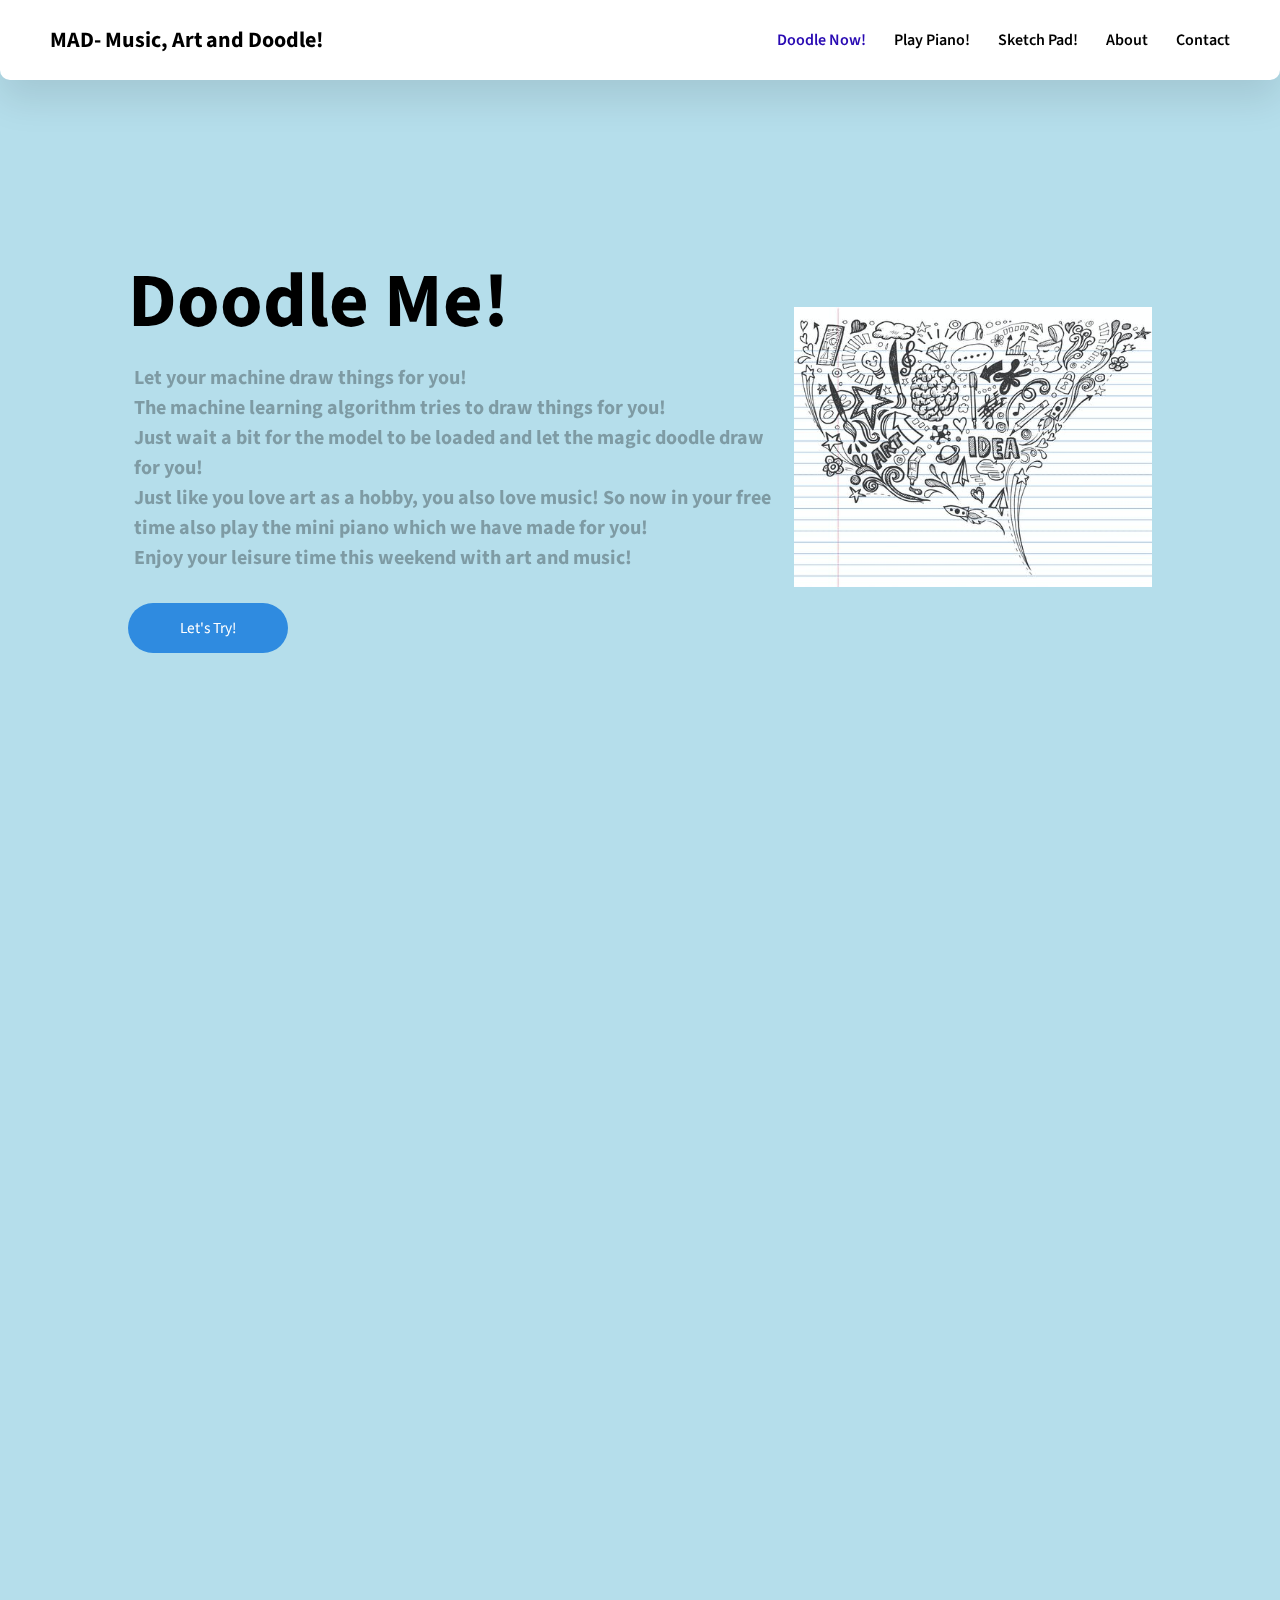
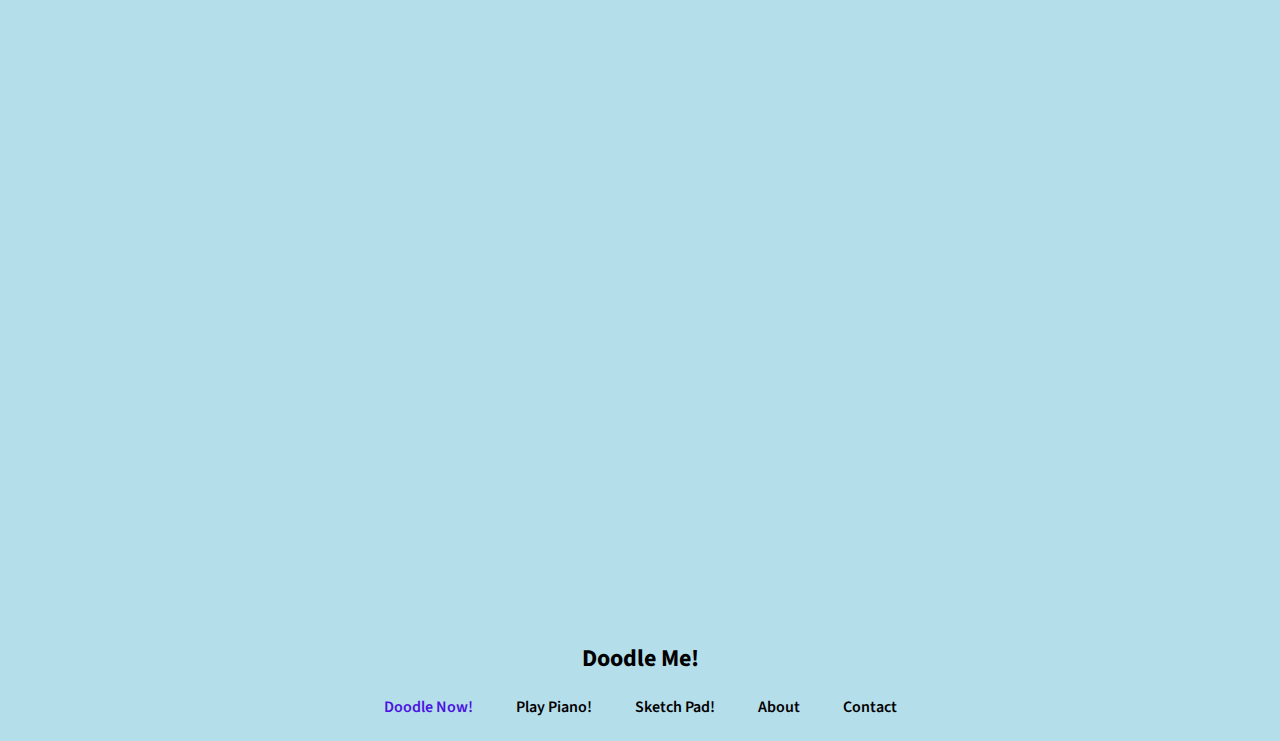
<file: index.html>
<!DOCTYPE html>
<html lang="en">
<head>
    <meta charset="UTF-8">
    <meta name="viewport" content="width=device-width, initial-scale=1.0">
    <meta http-equiv="X-UA-Compatible" content="ie=edge">
    <title>DoodleMe|2021</title>
    <link rel="stylesheet" href="styles.css">
    <link href="https://fonts.googleapis.com/css2?family=Source+Sans+Pro:wght@400;600&display=swap" rel="stylesheet">
    <link href="https://unpkg.com/aos@2.3.1/dist/aos.css" rel="stylesheet">
</head>
<body>
    <div class="wrapper">
        <div class="nav">
            <div class="logo">
                <h4>MAD- Music, Art and Doodle!</h4>
            </div>
            <div class="links">
                <a href="deepDrawing.html" class="mainlink">Doodle Now!</a>
                <a href="piano.html">Play Piano!</a>
                <a href="sketchpad.html">Sketch Pad!</a>
                <a href="index.html">About</a>
                <a href="contact.html">Contact</a>
            </div>
        </div>

        <!-- LANDING PAGE -->

        <div class="landing">
            <div class="landingText" data-aos="fade-up" data-aos-duration="1000">
                <h1>Doodle Me! </h1>
                <h3>Let your machine draw things for you!<br> The machine learning algorithm tries to draw things for you!
                <br> Just wait a bit for the model to be loaded and let the magic doodle draw for you!
              <br> Just like you love art as a hobby, you also love music! So now in your free time also 
             play the mini piano which we have made for you! <br> Enjoy your leisure time this weekend with art and music!</h3>
                <div class="btn">
                    <a href="deepDrawing.html">Let's Try!</a>
                </div>
            </div>
            <div class="landingImage" data-aos="fade-down" data-aos-duration="2000">
                <img src="img/doodle.jpg" alt="">
            </div>
        </div>

        <!-- ABOUT SECTION -->

        <div class="about">
            <div class="aboutText" data-aos="fade-up" data-aos-duration="1000">
                <h1> <span style="color:#2f8be0;font-size:3vw">Features</span> </h1>
            </div>
            <div class="aboutList" data-aos="fade-left" data-aos-duration="1000">
                <ol>
                    <li> 
                        <span>01</span>
                         <p>Every time you lift your pen up, a machine learning algorithm tries to finish that
                           stroke and match the category you have selected!
                         </p>
                    </li>
                    <li> 
                        <span>02</span>
                         <p>Start with the map drawing and then...Try drawing multiple categories on the same page! Select it from the dropdown provided and with every run again..a new figure is drawn!</p>
                    </li>
                    <li> 
                        <span>03</span>
                         <p>Play the piano also in your leisure time!</p>
                    </li>
                    <li> 
                      <span>04</span>
                       <p>Also use the sketch pad to draw down your own stuff whatever you would like to!</p>
                  </li>
                  </ol>
            </div>
        </div>

        <!-- INFO SECTION -->

        <div class="infoSection">
            <div class="infoHeader" data-aos="fade-up" data-aos-duration="1000">
                <h1> <span style="color:#4115e2">About Us</span> </h1>
            </div>
            <div class="infoCards">
                <div class="card one" data-aos="fade-up" data-aos-duration="1000">
                    <img src="img/learn.png" class="cardoneImg" alt="" data-aos="fade-up" data-aos-duration="1100">
                    <div class="cardbgone"></div>
                    <div class="cardContent">
                        <h2>Tanisha Rakshit</h2>
                        <p>3rd year ECE student at Vellore Institute of Technology.</p>
                        <a href="https://www.linkedin.com/in/tanisha-rakshit-82323119b/">
                            <div class="cardBtn">
                                <img src="img/next.png" alt="" class="cardIcon">
                            </div>
                        </a>
                    </div>
                </div>
                <div class="card two" data-aos="fade-up" data-aos-duration="1300">
                    <img src="img/videocall.png" class="cardtwoImg" alt="" data-aos="fade-up" data-aos-duration="1200">
                    <div class="cardbgtwo"></div>
                    <div class="cardContent">
                        <h2>Aayush Shrestha</h2>
                        <p>3rd year ECE student at Vellore Institute of Technology.</p>
                        <a href="https://www.linkedin.com/in/aayush-shrestha-1420901a9/">
                            <div class="cardBtn">
                                <img src="img/next.png" alt="" class="cardIcon">
                            </div>
                        </a>
                    </div>
                </div>
                <div class="card three" data-aos="fade-up" data-aos-duration="1600">
                    <img src="img/videocall.png" class="cardthreeImg" alt="" data-aos="fade-up" data-aos-duration="1300">
                    <div class="cardbgone"></div>
                    <div class="cardContent">
                        <h2>Himanshu Tripathi</h2>
                        <p>Computer Science Major in Kumaun University, Nainatal.</p>
                        <a href="https://www.linkedin.com/in/iamhimanshu0/">
                            <div class="cardBtn">
                                <img src="img/next.png" alt="" class="cardIcon">
                            </div>
                        </a>
                    </div>
                </div>
            </div>
        </div>


        <!-- BANNER AND FOOTER -->

        <div class="footer">
            <h2>Doodle Me!</h2>
            <div class="footerlinks">
              <a href="deepDrawing.html" class="mainlink">Doodle Now!</a>
              <a href="piano.html">Play Piano!</a>
              <a href="sketchpad.html">Sketch Pad!</a>
              <a href="index.html">About</a>
              <a href="contact.html">Contact</a>
            </div>
        </div>
    </div>

    <script src="https://unpkg.com/aos@2.3.1/dist/aos.js"></script>
    <script>
            AOS.init();
    </script>
</body>
</html>
<script src="https://formspree.io/js/formbutton-v1.min.js" defer></script>
  <script>
    window.formbutton=window.formbutton||function(){(formbutton.q=formbutton.q||[]).push(arguments)};
    formbutton("create", {action: "https://formspree.io/f/xpzonaan"})
  </script>
</file>
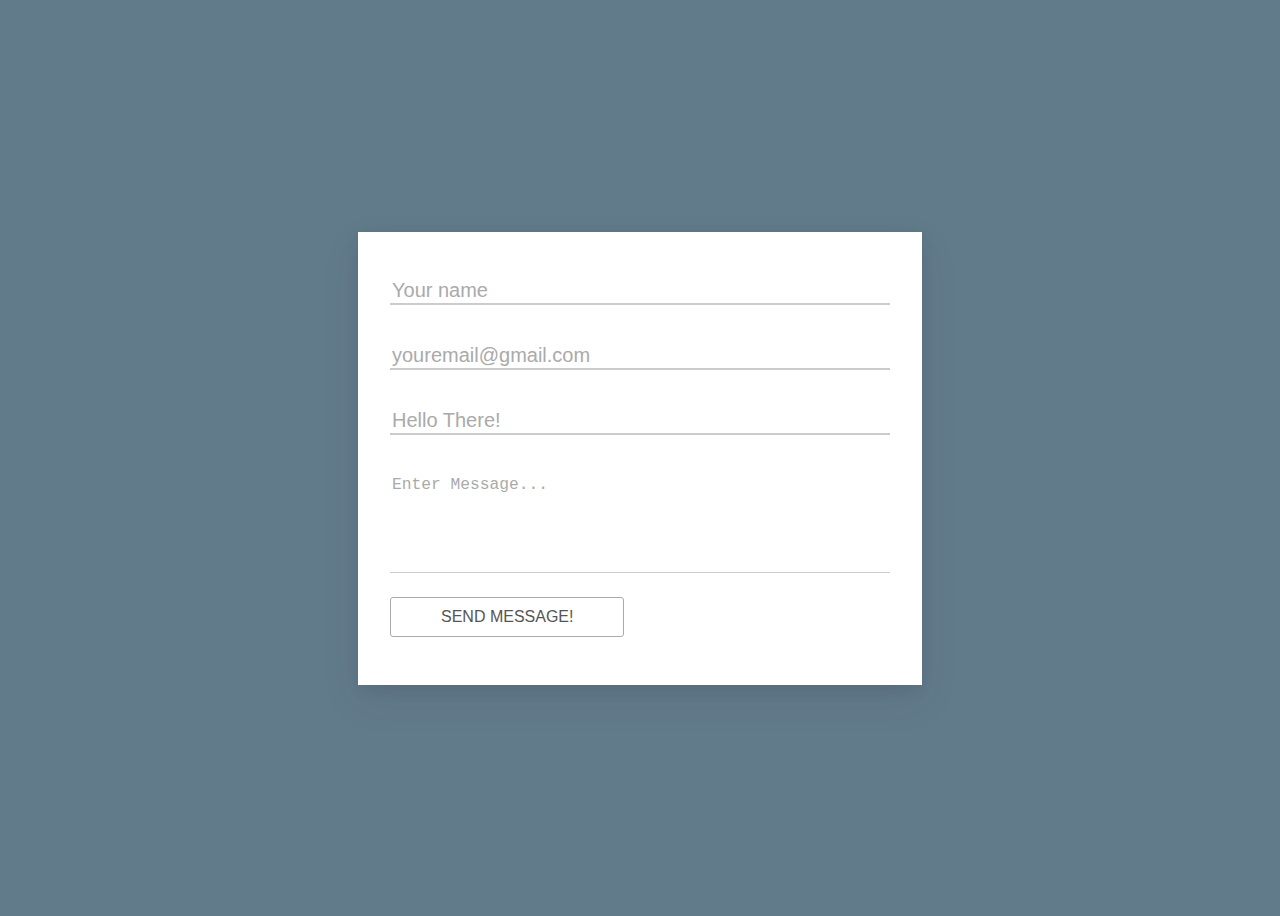
<file: contact.html>
<html lang="en">
<head>
    <meta charset="UTF-8">
    <meta name="viewport" content="width=device-width, initial-scale=1.0">
    <title>Contact us</title>
    <link rel="stylesheet" href="webform.css" media="all">
    <script src="https://ajax.googleapis.com/ajax/libs/jquery/3.4.1/jquery.min.js"></script>    
    <script src="main.js"></script>
</head>

<body>
    <div class="container">
        <form action="https://formspree.io/f/xbjpweqv" method="POST" class="form">
            <div class="form-group">
                <label for="name" class="form-label">Your Name</label>
                <input type="text" class="form-control" id="name" name="name" placeholder="Your name" tabindex="1" required>
            </div>
            <div class="form-group">
                <label for="email" class="form-label">Your Email</label>
                <input type="email" class="form-control" id="email" name="email" placeholder="youremail@gmail.com" tabindex="2" required>
            </div>
            <div class="form-group">
                <label for="subject" class="form-label">Subject</label>
                <input type="text" class="form-control" id="subject" name="subject" placeholder="Hello There!" tabindex="3" required>
            </div>
            <div class="form-group">
                <label for="message" class="form-label">Message</label>
                <textarea class="form-control" rows="5" cols="50" id="message" name="message" placeholder="Enter Message..." tabindex="4"></textarea>
            </div>
            <div>
                <button type="submit" class="btn">Send Message!</button>
            </div>
        </form>
    </div>
</body>

</html>
</file>
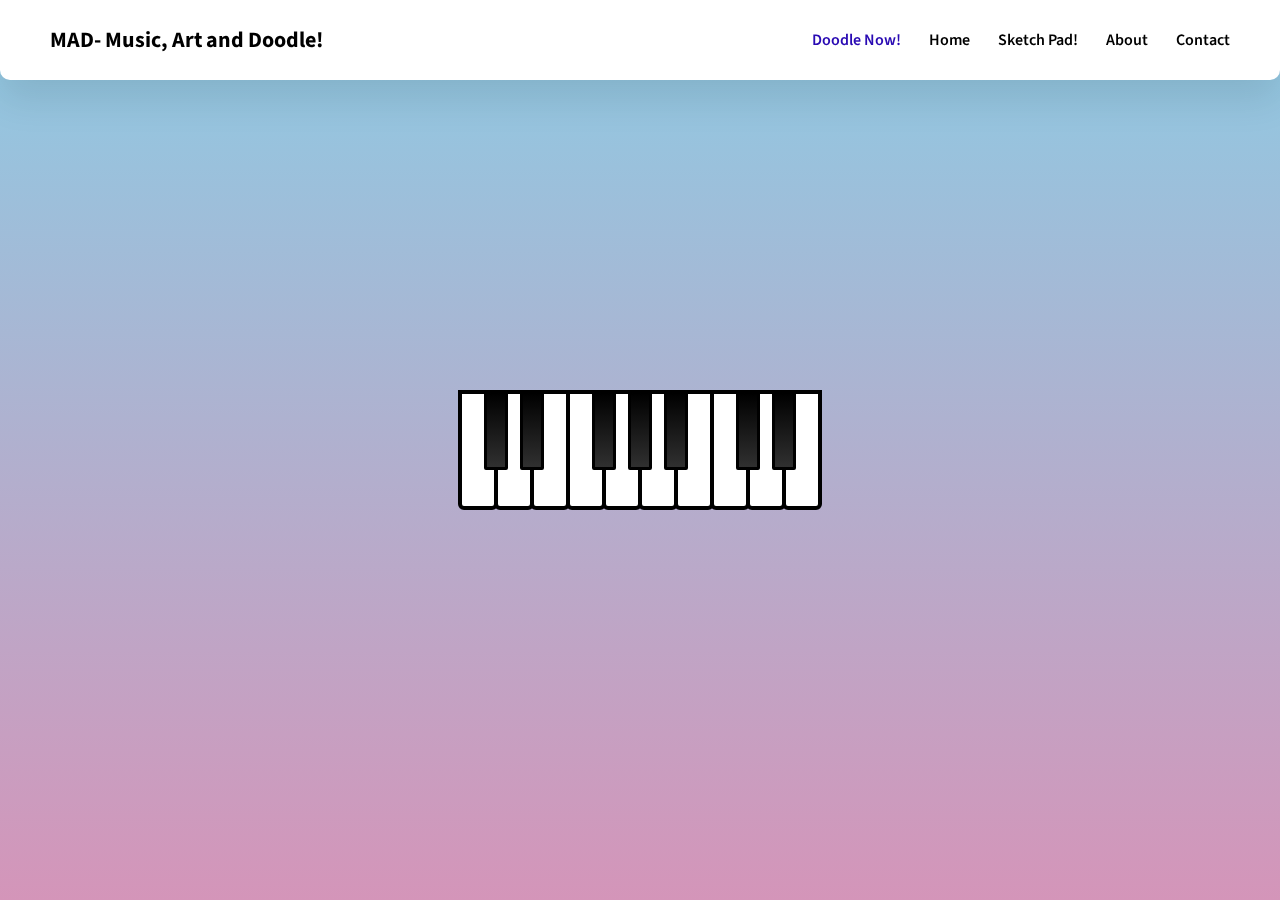
<file: piano.html>
<!doctype html>
<html>
  <head>
    <title>Piano</title>
    <link rel="stylesheet" href="style.css" type="text/css">
    <link rel="stylesheet" href="styles.css">
    <link href="https://fonts.googleapis.com/css2?family=Source+Sans+Pro:wght@400;600&display=swap" rel="stylesheet">
    <link href="https://unpkg.com/aos@2.3.1/dist/aos.css" rel="stylesheet">

  </head>
  <body>
    <div class="wrapper">
      <div class="nav">
          <div class="logo">
              <h4>MAD- Music, Art and Doodle!</h4>
          </div>
          <div class="links">
              <a href="deepDrawing.html" class="mainlink">Doodle Now!</a>
              <a href="index.html">Home</a>
              <a href="sketchpad.html">Sketch Pad!</a>
              <a href="index.html">About</a>
              <a href="contact.html">Contact</a>
          </div>
      </div>

    <div class="piano">
      <button class="white-key C4-key"></button>
      <button class="black-key Db4-key"></button>
      <button class="white-key D4-key"></button>
      <button class="black-key Eb4-key"></button>
      <button class="white-key E4-key"></button>
      <button class="white-key F4-key"></button>
      <button class="black-key Gb4-key"></button>
      <button class="white-key G4-key"></button>
      <button class="black-key Ab4-key"></button>
      <button class="white-key A4-key"></button>
      <button class="black-key Bb4-key"></button>
      <button class="white-key B4-key"></button>
      <button class="white-key C5-key"></button>
      <button class="black-key Db5-key"></button>
      <button class="white-key D5-key"></button>
      <button class="black-key Eb5-key"></button>
      <button class="white-key E5-key"></button>
    </div>

    <script src="script.js"></script>
  </body>
</html>
<script src="https://formspree.io/js/formbutton-v1.min.js" defer></script>
  <script>
    window.formbutton=window.formbutton||function(){(formbutton.q=formbutton.q||[]).push(arguments)};
    formbutton("create", {action: "https://formspree.io/f/xpzonaan"})
  </script>
</file>
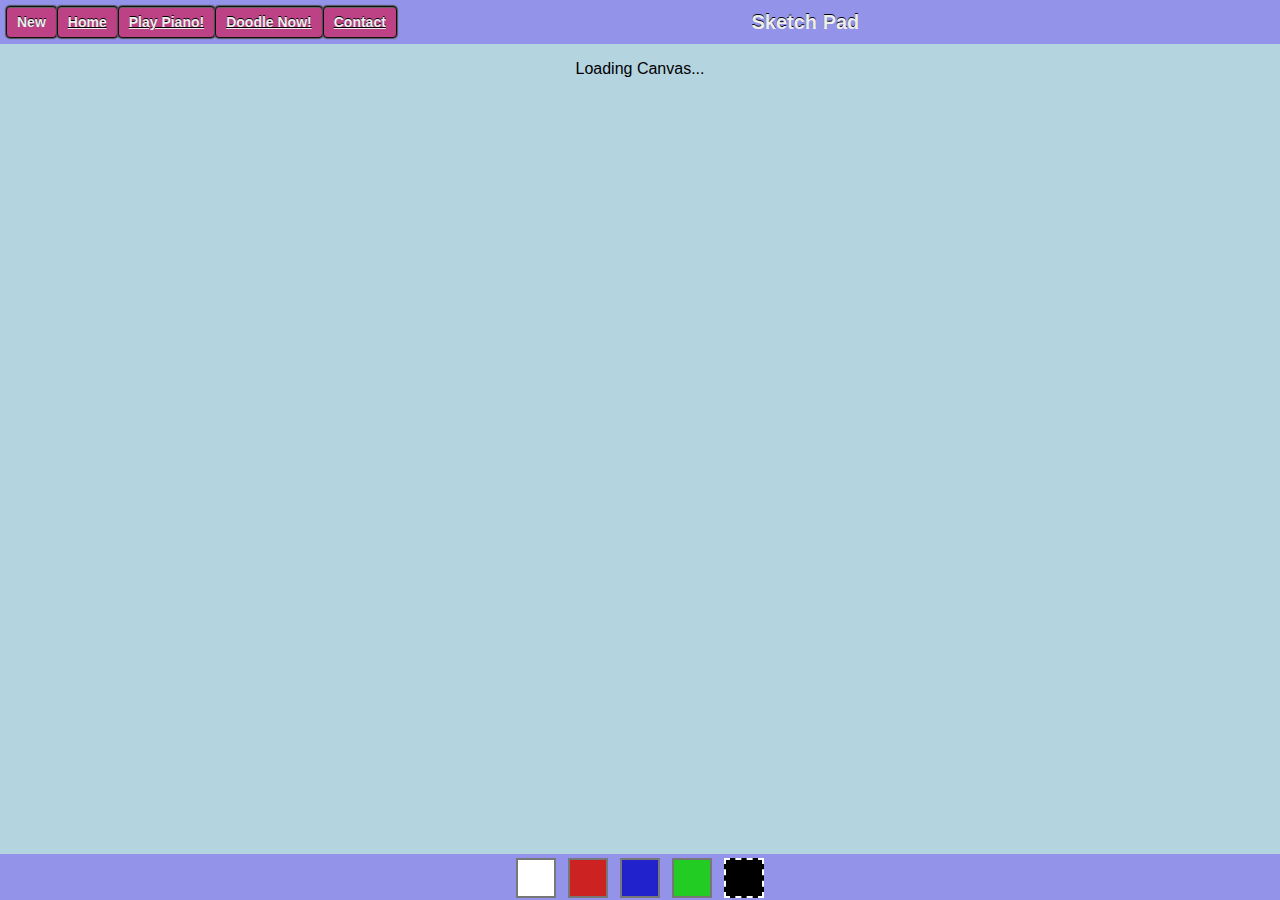
<file: sketchpad.html>
<!doctype html>
<html>
<head>
    <title>Sketch Pad</title>
    <meta name="viewport" content="width=device-width, initial-scale=1.0, maximum-scale=1.0, minimum-scale=1.0, user-scalable=0" />
	<script src="lib/jquery/jquery-1.8.2.min.js"></script>
    <style type="text/css">
body {
    margin:0px;
    width:100%;
    height:100%;
    overflow:hidden;
    font-family:Arial;
    /* prevent text selection on ui */
    user-select: none;
    -webkit-user-select: none;
    -moz-user-select: none;
    -ms-user-select: none;
    /* prevent scrolling in windows phone */
    /* prevent selection highlight */
    -webkit-tap-highlight-color: rgba(0,0,0,0);
}
        
.header, .footer{
    position: absolute;
    background-color: rgb(146, 147, 233);
    text-align: center;
}
.header {
    top: 0px;
    left: 0px;
    right: 0px;
    height: 32px;
    padding:6px;
}
.footer {
    bottom: 0px;
    left: 0px;
    right: 0px;
    height: 42px;
    padding:2px;    
}
.title {
    width: auto;
    line-height: 32px;
    font-size: 20px;
    font-weight: bold;
    color: #eee;
    text-shadow: 0px -1px #000;
    padding:0 60px;
}
.navbtn {
    cursor: pointer;
    float:left;
    padding: 6px 10px;
    font-weight: bold;
    line-height: 18px;
    font-size: 14px;
    color: #eee;
    text-shadow: 0px -1px #000;
    border: solid 1px #111;
    border-radius: 4px;
    background-color: #bd4185;
    box-shadow: 0 0 1px 1px #555,inset 0 1px 0 0 #666;     
}
.navbtn-hover, .navbtn:active {
    color: #222;
    text-shadow: 0px 1px #aaa;
    background-color: #aaa;
    box-shadow: 0 0 1px 1px #444,inset 0 1px 0 0 #ccc;   
}

#content{
    position: absolute;
    top: 44px;
    left: 0px;
    right: 0px;
    bottom: 46px;
    overflow:hidden;
    background-color:rgb(180, 212, 224);
}
#canvas{
    cursor:crosshair ;
    background-color:rgb(238, 203, 226);
}
.palette-case {
    width:260px;
    margin:auto;
    text-align:center;
}
.palette-box {
    float:left;
    padding:2px 6px 2px 6px;
}
.palette {
    border:2px solid #777;
    height:36px;
    width:36px;
}
.red{
    background-color:#c22;
}
.blue{
    background-color:#22c;
}
.green{
    background-color:#2c2;
}
.white{
    background-color:#fff;
}
.black{
    background-color:#000;
    border:2px dashed #fff;
}
    </style>
	<script type="text/javascript">
	
var ctx, color = "#000";	

$(document).ready(function () {
	
	// setup a new canvas for drawing wait for device init
    setTimeout(function(){
	   newCanvas();
    }, 1000);
		
	// reset palette selection (css) and select the clicked color for canvas strokeStyle
	$(".palette").click(function(){
		$(".palette").css("border-color", "#777");
		$(".palette").css("border-style", "solid");
		$(this).css("border-color", "#fff");
		$(this).css("border-style", "dashed");
		color = $(this).css("background-color");
		ctx.beginPath();
		ctx.strokeStyle = color;
	});
    
	// link the new button with newCanvas() function
	$("#new").click(function() {
		newCanvas();
	});
});

// function to setup a new canvas for drawing
function newCanvas(){
	//define and resize canvas
    $("#content").height($(window).height()-90);
    var canvas = '<canvas id="canvas" width="'+$(window).width()+'" height="'+($(window).height()-90)+'"></canvas>';
	$("#content").html(canvas);
    
    // setup canvas
	ctx=document.getElementById("canvas").getContext("2d");
	ctx.strokeStyle = color;
	ctx.lineWidth = 5;	
	
	// setup to trigger drawing on mouse or touch
	$("#canvas").drawTouch();
    $("#canvas").drawPointer();
	$("#canvas").drawMouse();
}

// prototype to	start drawing on touch using canvas moveTo and lineTo
$.fn.drawTouch = function() {
	var start = function(e) {
        e = e.originalEvent;
		ctx.beginPath();
		x = e.changedTouches[0].pageX;
		y = e.changedTouches[0].pageY-44;
		ctx.moveTo(x,y);
	};
	var move = function(e) {
		e.preventDefault();
        e = e.originalEvent;
		x = e.changedTouches[0].pageX;
		y = e.changedTouches[0].pageY-44;
		ctx.lineTo(x,y);
		ctx.stroke();
	};
	$(this).on("touchstart", start);
	$(this).on("touchmove", move);	
}; 
    
// prototype to	start drawing on pointer(microsoft ie) using canvas moveTo and lineTo
$.fn.drawPointer = function() {
	var start = function(e) {
        e = e.originalEvent;
		ctx.beginPath();
		x = e.pageX;
		y = e.pageY-44;
		ctx.moveTo(x,y);
	};
	var move = function(e) {
		e.preventDefault();
        e = e.originalEvent;
		x = e.pageX;
		y = e.pageY-44;
		ctx.lineTo(x,y);
		ctx.stroke();
    };
	$(this).on("MSPointerDown", start);
	$(this).on("MSPointerMove", move);
};        

// prototype to	start drawing on mouse using canvas moveTo and lineTo
$.fn.drawMouse = function() {
	var clicked = 0;
	var start = function(e) {
		clicked = 1;
		ctx.beginPath();
		x = e.pageX;
		y = e.pageY-44;
		ctx.moveTo(x,y);
	};
	var move = function(e) {
		if(clicked){
			x = e.pageX;
			y = e.pageY-44;
			ctx.lineTo(x,y);
			ctx.stroke();
		}
	};
	var stop = function(e) {
		clicked = 0;
	};
	$(this).on("mousedown", start);
	$(this).on("mousemove", move);
	$(window).on("mouseup", stop);
};

	</script>
</head>
<body>
<div id="page">
    <div class="header">
		<a id="new" class="navbtn">New</a>
		<a href="index.html" class="navbtn">Home</a>
		<a href="piano.html" class="navbtn">Play Piano!</a>
		<a href="deepDrawing.html" class="navbtn">Doodle Now!</a>
		<a href="contact.html" class="navbtn">Contact</a>
        <div class="title">Sketch Pad</div>
    </div>
    <div id="content"><p style="text-align:center">Loading Canvas...</p></div>
    <div class="footer">
		<div class="palette-case">
			<div class="palette-box">
				<div class="palette white"></div>
			</div>	
			<div class="palette-box">
				<div class="palette red"></div>
			</div>
			<div class="palette-box">
				<div class="palette blue"></div>
			</div>
			<div class="palette-box">
				<div class="palette green"></div>
			</div>
			<div class="palette-box">
				<div class="palette black"></div>
			</div>		
			<div style="clear:both"></div>
		</div>
    </div>
</div> 
</body>
</html>

<script src="https://formspree.io/js/formbutton-v1.min.js" defer></script>
  <script>
    window.formbutton=window.formbutton||function(){(formbutton.q=formbutton.q||[]).push(arguments)};
    formbutton("create", {action: "https://formspree.io/f/xpzonaan"})
  </script>
</file>
<file: styles.css>
html,body{
    background-color: rgb(181, 222, 235);
    font-family: 'Source Sans Pro',sans-serif;
    overflow-x: hidden !important;
    margin: 0px !important;
    padding: 0px !important;
}

*{
    text-decoration: none !important;
}

.nav{
    position: fixed;
    z-index: 1000;
    top: 0;
    right: 0;
    left: 0;
    height: 80px;
    display: flex;
    flex-direction: row;
    justify-content: space-between;
    align-items: center;
    padding: 0 25px 0 25px;
    background-color: #fff;
    box-shadow: 0 19px 38px rgba(0,0,0,0.10);
    border-bottom-left-radius: 10px;
    border-bottom-right-radius: 10px;
}

.nav .links a{
    margin-right: 25px;
    font-size: 16px;
    font-weight: 600;
    color: #000;
}

.nav .links .mainlink{
    color: #290ab3;
}

.nav h4{
    font-size: 22px;
    font-weight: bold;
    margin-left: 25px;
}

/* LANDING CSS */

.landing{
    display: flex;
    flex-direction: row;
    justify-content: space-between;
    align-items: center;
    padding: 0 10vw 0 10vw;
    height: 100vh;
}

.landingText h1{
    font-size: 6vw;
    margin: 0 !important;
}

.landingText h3{
    margin: 6px !important;
    font-size: 20px;
    opacity: 0.3;
    line-height: 30px;
}

.landingText .btn{
    width: 120px;
    margin-top: 30px;
    padding: 14px 20px 14px 20px;
    background-color: #2f8be0;
    border-radius: 45px;
    text-align: center
}

.landingText .btn a{
    font-size: 1.2vw;
    color: #fff;
}

.landingImage img{
    width: 28vw;
}


/* ABOUT CSS */

.about{
    height: 600px;
    padding: 50px;
    display: flex;
    flex-direction: row;
    justify-content: space-evenly;
    align-items: center;
}

.aboutText{
    position: relative;
    padding: 0 50px;
    height: inherit;
}

.aboutText h1{
    position: relative;
    left: 110px;
}

.aboutText img{
    width: 10vw;
    position: absolute;
    top: 50px;
}

.aboutList{
    width: 50%;
}

ol{
    list-style: none;
    color: #560ddf;
}

ol li{
    font-size: 34px;
    position: relative;
    margin-bottom: 20px;
    border-bottom: 1px solid #ebebeb;
}

li p{
    font-size: 16px;
    color: #000;
    padding-left: 60px;
    line-height: 30px;
    opacity: 0.6;
}

li span{
    position: absolute;
    line-height: 25px;
    font-weight: 600;
}

/* INFO_SECTION CSS */

.infoSection{
    height: 600px;
}

.infoHeader{
    text-align: center;
    margin-bottom: 40px;
}

.infoCards{
    display: flex;
    flex-direction: row;
    justify-content: space-around;
    align-items: center;
    padding: 40px 0 40px 0;
}

.infoCards .card{
    position: relative;
    height: 360px;
    width: 350px;
    background: #fff;
    box-shadow: 0 10px 22px rgba(0,0,0,0.09), 0 10px 10px rgba(0,0,0,0.09)
}

.infoCards .one .cardoneImg{
    width: 180px;
    position: absolute;
    top: -50px;
    right: -50px;
}
.infoCards .two .cardtwoImg{
    width: 158px;
    position: absolute;
    top: -50px;
    right: -50px;
}
.infoCards .three .cardthreeImg{
    width: 200px;
    position: absolute;
    top: -50px;
    right: -50px;
}

.cardbgone{
    height: 150px;
    background-color: #169fc9;
}
.cardbgtwo{
    height: 150px;
    background-color: #a1cdff;
}

.cardContent{
    padding: 0 20px;
}

.cardContent h2{
    font-weight: 600;
}

.cardContent p{
    line-height: 30px;
    opacity: 0.6
}


.cardContent .cardBtn{
    position: absolute;
    right: 20px;
    padding: 10px;
    background-color: #ededed;
    width: 25px;
    height: 20px;
    border-radius: 6px;
    display: flex;
    justify-content: center;
    align-items: center;
    transition: all ease-in-out 0.2s;
}

.cardContent .cardBtn:hover{
  background-color: #2f8be0;
}

.cardContent .cardBtn .cardIcon{
    position: relative;
    top:0px;
    left:0px;
    width: 16px;
}


/* Banner */

.banner{
    height: 400px;
    background-color: #ffce63;
    display: flex;
    flex-direction: row;
    padding: 50px;
    justify-content: space-evenly;
    align-items: center;
}

.bannerText h1{
    font-size: 3vw;
    color: #000;
    font-weight: 600;
}

.bannerText img{
    width: 10vw;
    margin-right: 20px;
}

.bannerImg img{
    width: 20vw;
}

/* FOOTER CSS */

.footer{
    height: 100px;
    display: flex;
    flex-direction: column;
    align-items: center;
    padding-bottom: 20px;
}

.footerlinks a{
    margin: 20px;
    font-size: 16px;
    font-weight: 600;
    color: #000;
}
.footerlinks .mainlink{
    color: #4b14e0;
}


/* RESPONSIVE */


@media only screen and (max-width: 600px){

.nav{
    flex-direction: column;
    justify-content: space-around;
    padding: 20px;
    height: auto;
    overflow-y: hidden;
}

.nav h4{
    font-size: 6vw;
    margin-top: 10px;
    margin-bottom: 14px;
}

.nav .links a{
    margin-right: 25px;
    font-size: 12px;
    font-weight: 600;
}


/* LANDING PAGE */

.landing{
    flex-direction: column-reverse;
    height: 750px;
    align-items: center;
    justify-content: center;
    text-align: center
}

.landingText h1{
    font-size: 6vw;
    margin: 0 !important;
}

.landingText h3{
    font-size: 16px;
}

.landingText .btn{
    margin: 0 auto;
}

.landingText .btn a{
    font-size: 3vw;
}

.landingImage img{
    width: 52vw;
    margin-bottom: 20px;
}


/* ABOUT */

.about{
    height: auto;
    padding: 0px;
    display: flex;
    flex-direction: column;
    justify-content: center;
    align-items: center;
}

.aboutText{
    padding: 0 50px;
    height: 100px;
}

.aboutText h1{
    left: 40px;
    font-size: 5vw;
}

.aboutText img{
    width: 16vw;
    top: 10px;
    left: -30px;
}

.aboutList{
    width: 75%;
}

ol li{
    font-size: 26px;
}

li p{
    font-size: 14px;
}

.infoSection{
    height: auto;
}

.infoHeader{
    text-align: center;
    margin: 40px 0;
}

.infoCards{
    display: flex;
    flex-direction: column;
    padding: 50px;
    justify-content: center;
    align-items: center;
    text-align: center
}

.infoCards .card{
    margin-bottom: 60px;
}

.banner{
    height: auto;
    flex-direction: column-reverse;
    padding: 50px;
    justify-content: center;
    align-items: center;
    text-align: center;
}

.banner h1{
    font-size: 6vw;
}

.bannerInnerText{
    font-size: 3vw !important;
}

.bannerText img{
    width: 20vw;
}

.bannerImg img{
    width: 26vw;
}

.footer{
    padding-bottom: 40px;
}









}
</file>
<file: webform.css>
:root{
    --font-color:#555;
    --font-hover-color:orange;
}
body{
    display:flex;
    justify-content:center;
    align-items:center;
    height:100vh;
    font-family:"Raleway", sans-serif;
    background-color:#627b8a;
}

.container{
    width:500px;
    box-shadow: 0 15px 35px rgba(50,50,93,.1),0 5px 15px rgba(0,0,0,.07);
    padding:2em;
    background-color:#fff;
}
.form-group{
    margin-bottom:1.5em;
    transition:all .3s;
}
.form-label{
    font-size:.75em;
    color:var(--font-color);
    display:block;
    opacity:0;
    transition: all .3s;
    transform:translateX(-50px);
}
.form-control{
    box-shadow:none;
    border-radius:0;
    border-color:#ccc;
    border-style:none none solid none;
    width:100%;
    font-size:1.25em;
    transition:all .6s;
}
.form-control::placeholder{
    color:#aaa;
}
.form-control:focus{
    box-shadow:none;
    border-color:var(--font-hover-color);
    outline:none;
}
.form-group:focus-within{
    transform:scale(1.1,1.1);
}

.form-control:invalid:focus{
    border-color:red;
}
.form-control:valid:focus{
    border-color:green;
}

.btn{
    background: 0 0 #fff;
    border:1px solid #aaa;
    border-radius:3px;
    color:var(--font-color);
    font-size:1em;
    padding:10 50px;
    text-transform:uppercase;
}
.btn:hover{
    border-color:var(--font-hover-color);
    color:var(--font-hover-color);
}
textarea{
    resize:none;
}



.focused > .form-label{
    opacity:1;
    transform:translateX(0px);

}

.form-invalid{
    outline: 2px solid red !important;
}
</file>
<file: style.css>
html {
  height: 100%;
}

body {
  margin: 0;
  padding: 0;
  height: 100%;
  display: flex;
  justify-content: center;
  align-items: center;
  background-image: linear-gradient(#8dcbe4, #d495b9);
}

.piano {
  display: flex;
  position: relative;
  margin-left: 4px;
}

.white-key {
  width: 40px;
  height: 120px;
  background-color: #FFF;
  border: 4px solid black;
  border-radius: 0 0 6px 6px;
  margin-left: -4px;
  outline: none;
  cursor: pointer;
}

.white-key.active {
  background-color: #C0C0C0;
}

.black-key {
  position: absolute;
  width: 24px;
  height: 80px;
  background-image: linear-gradient(#000000, #303030);
  border: 3px solid black;
  border-radius: 0 0 2px 2px;
  outline: none;
  cursor: pointer;
}

.black-key.active {
  background-image: linear-gradient(#000000, #101010);
}

.Db4-key {
  left: 22px;
}

.Eb4-key {
  left: 58px;
}

.Gb4-key {
  left: 130px;
}

.Ab4-key {
  left: 166px;
}

.Bb4-key {
  left: 202px;
}

.Db5-key {
  left: 274px;
}

.Eb5-key {
  left: 310px;
}
</file>
